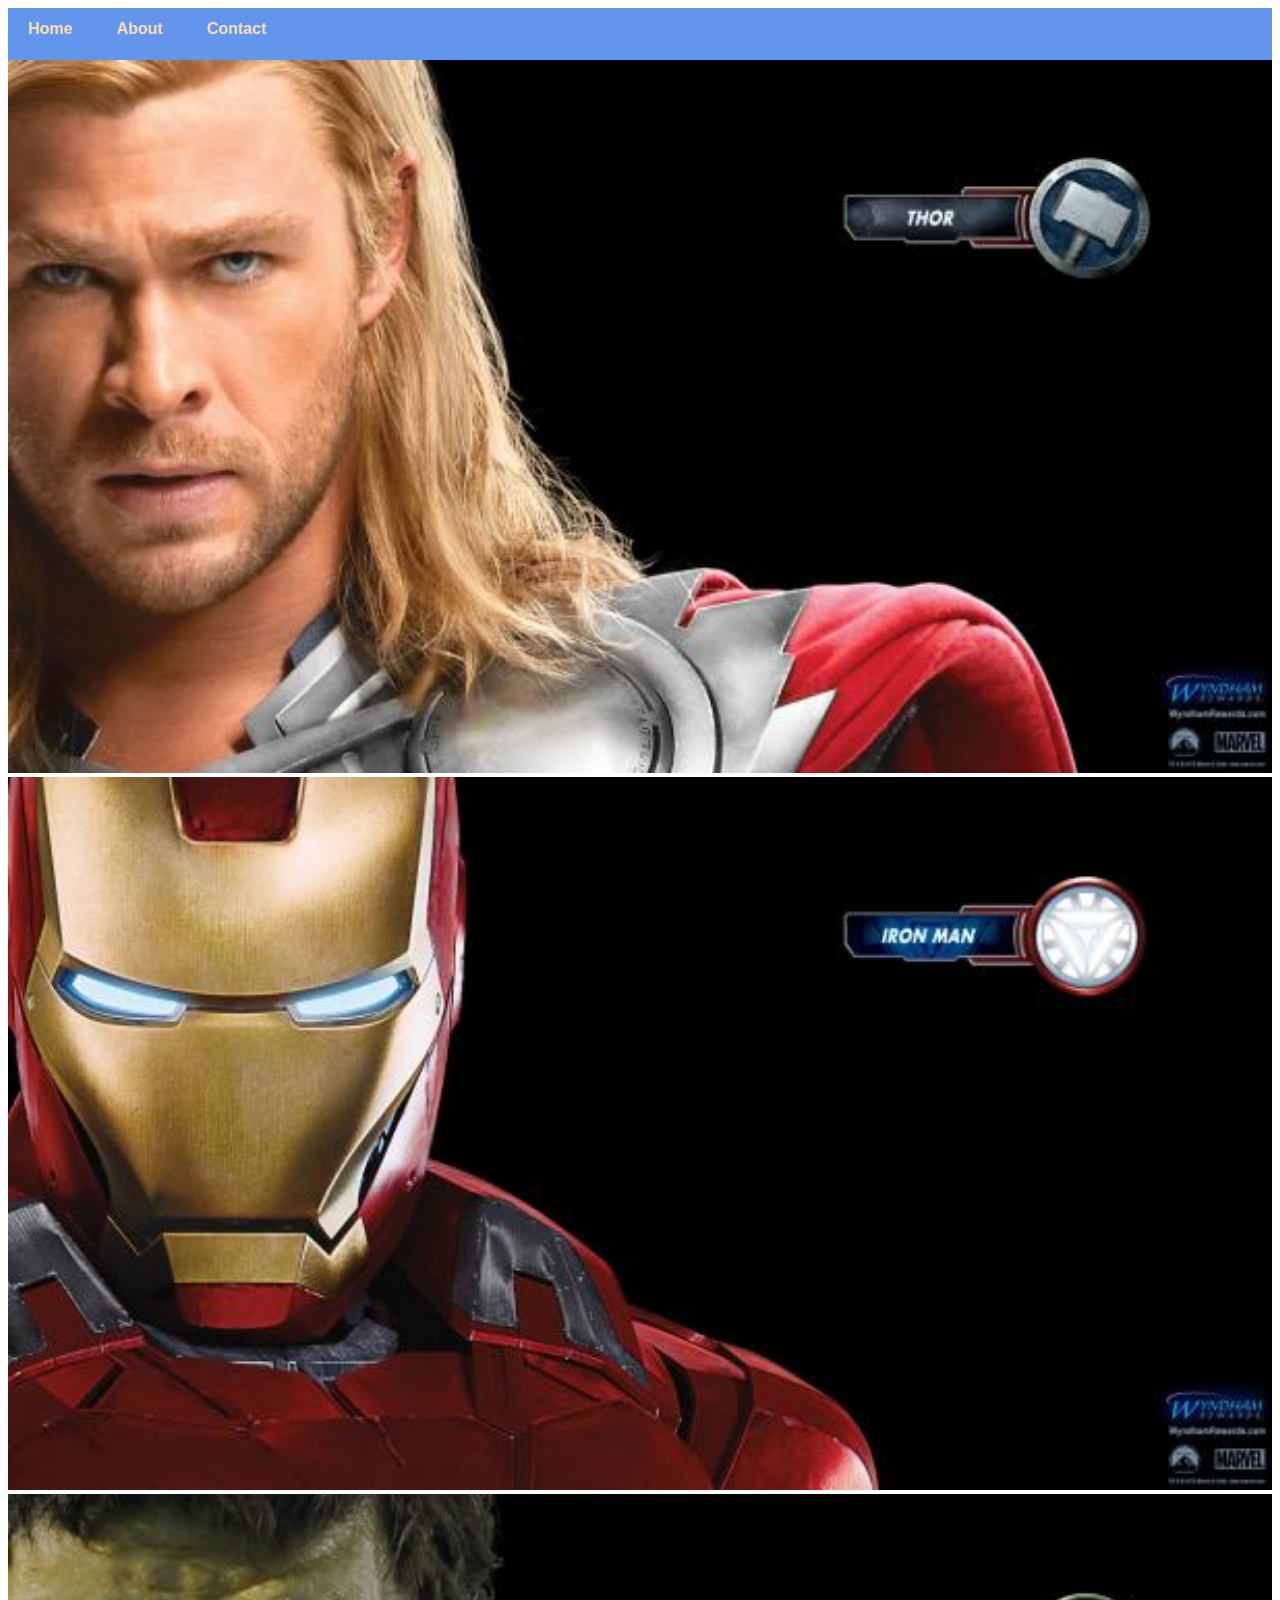
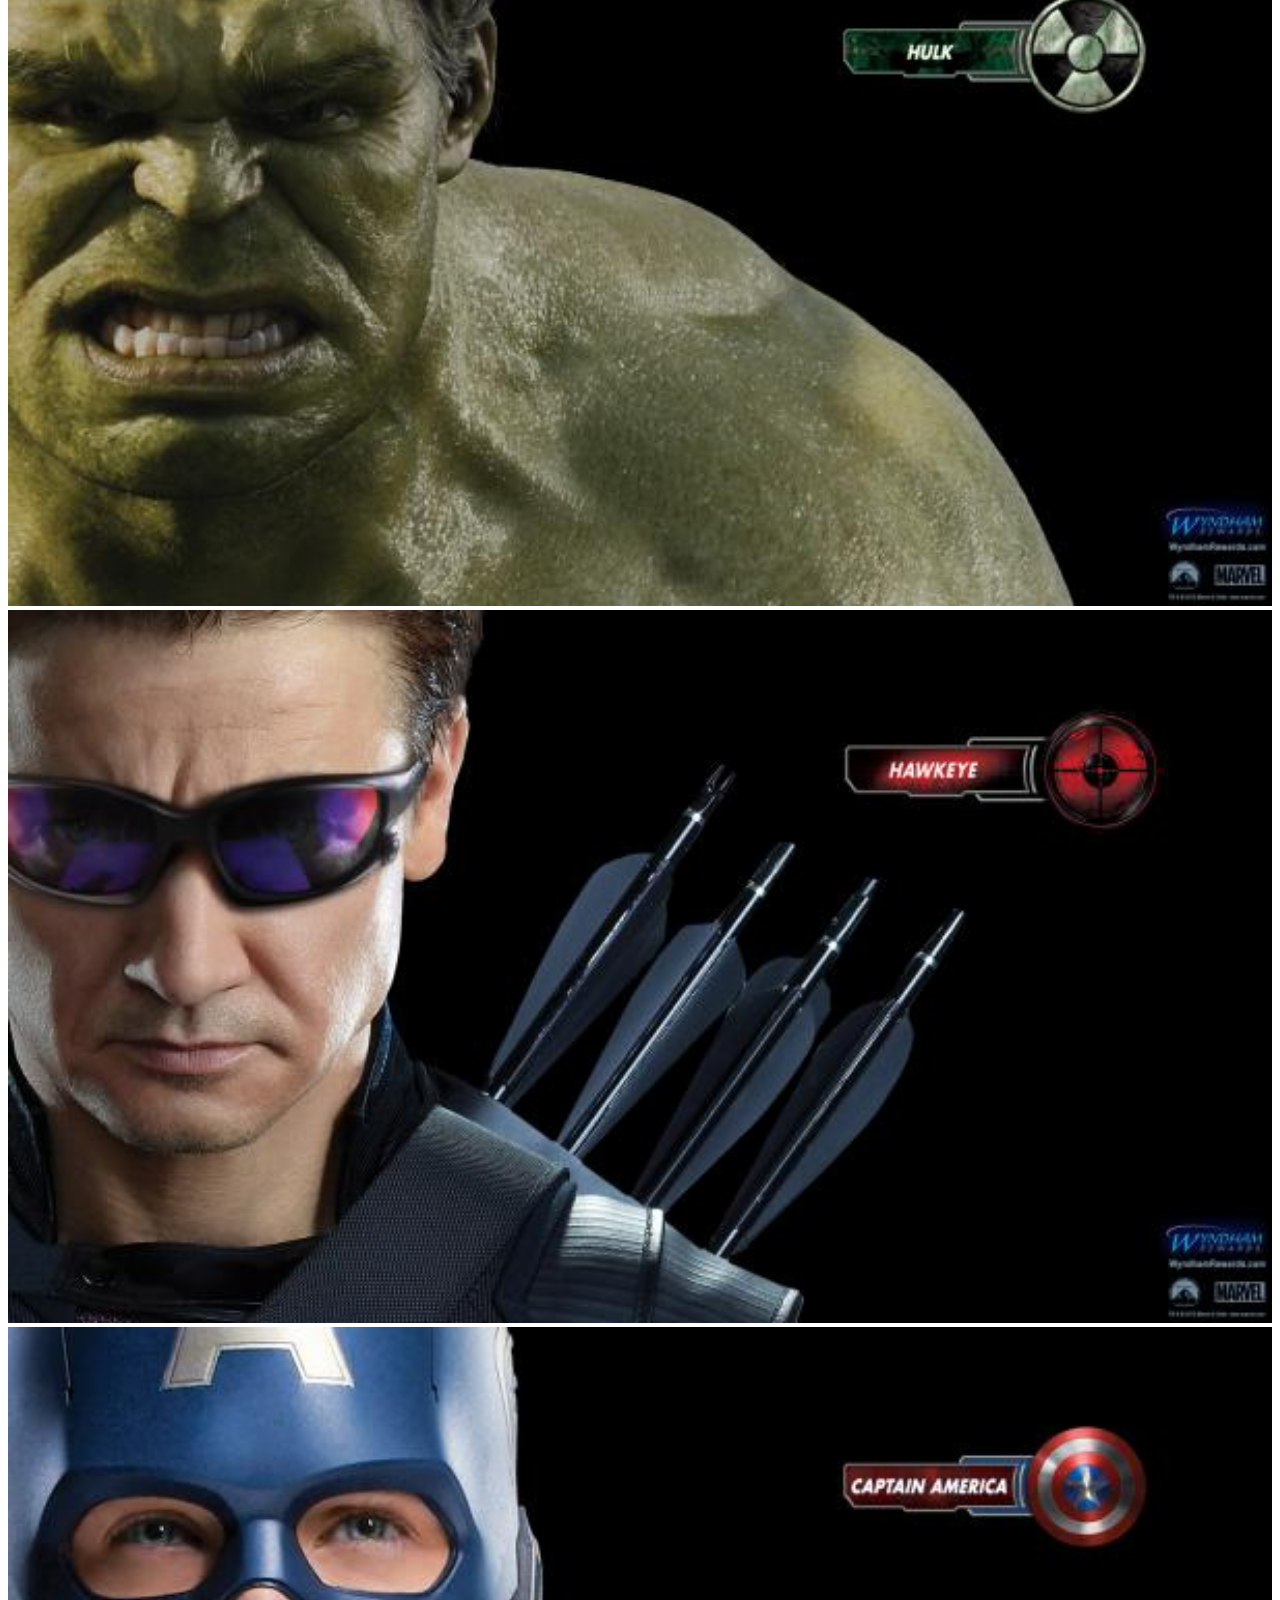
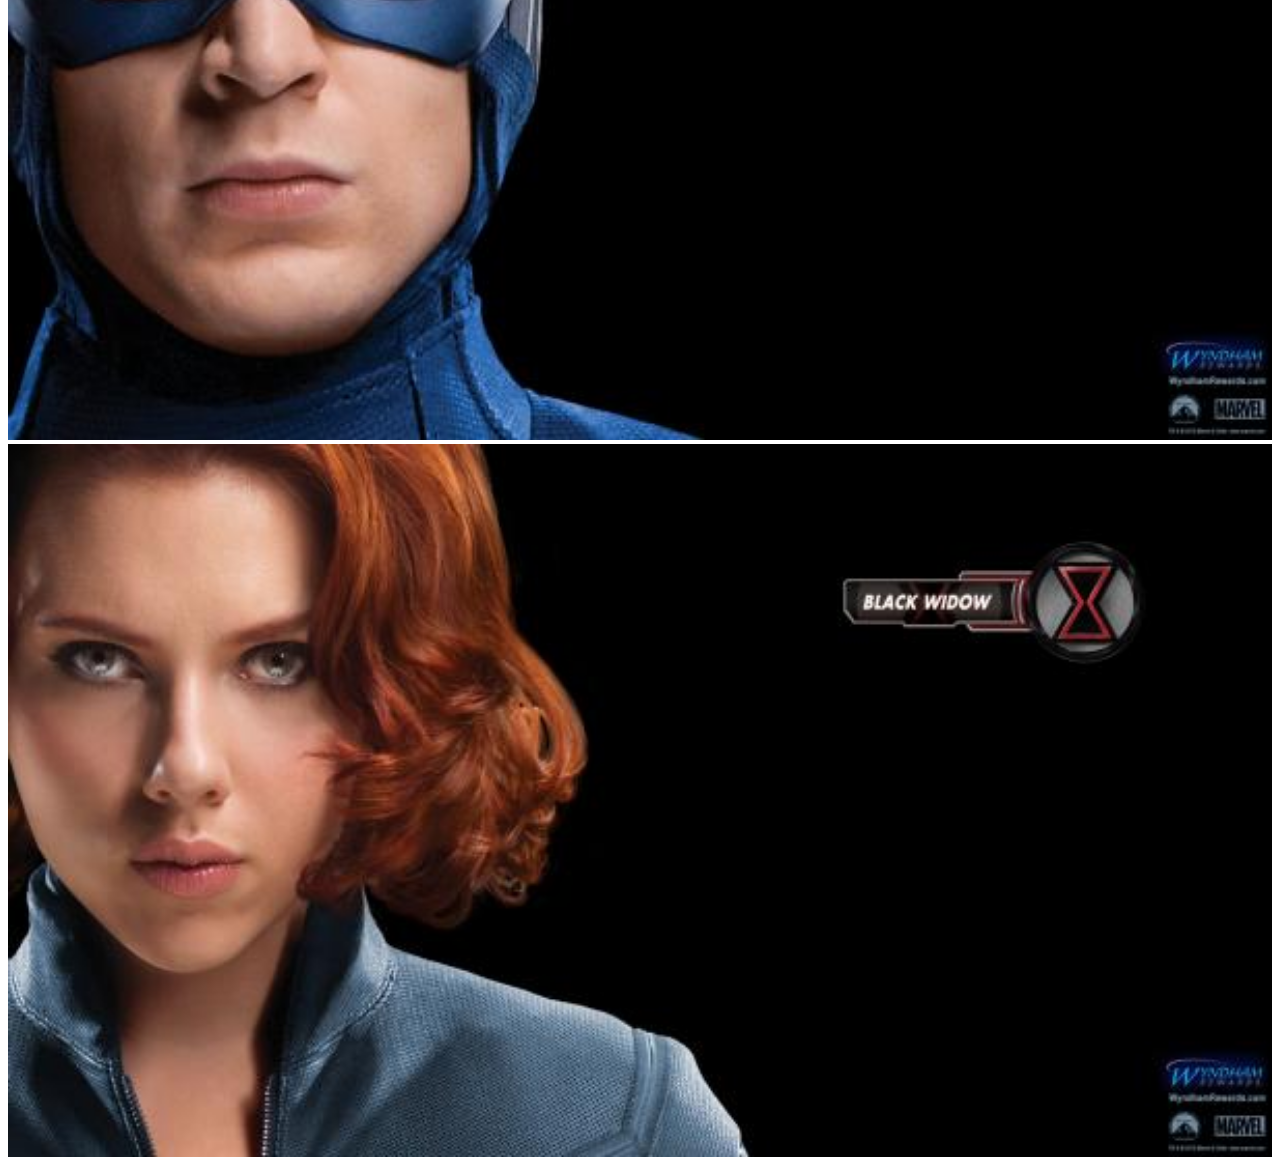
<file: index.html>
<!DOCTYPE html>
<html> 
    <head>

        <link rel="stylesheet" href="style.css">

        <body>

            <div id="menu">
                <a href ="index.html">Home</a>
                <a href ="about.html">About</a>
                <a href ="contact.html">Contact</a>
            </div>

            <div class="gallery">
                <a href="avenger-1.html"a><img src = "images/avengers_01.jpg"/></a>
                <a href="avenger-2.html"a><img src = "images/avengers_02.jpg"/></a>
                <a href="avenger-3.html"a><img src = "images/avengers_03.jpg"/></a>
                <a href="avenger-4.html"a><img src = "images/avengers_04.jpg"/></a>
                <a href="avenger-5.html"a><img src = "images/avengers_05.jpg"/></a>
                <a href="avenger-6.html"a><img src = "images/avengers_06.jpg"/></a>

            </div>

        </body>
    </head>
</html>
</file>
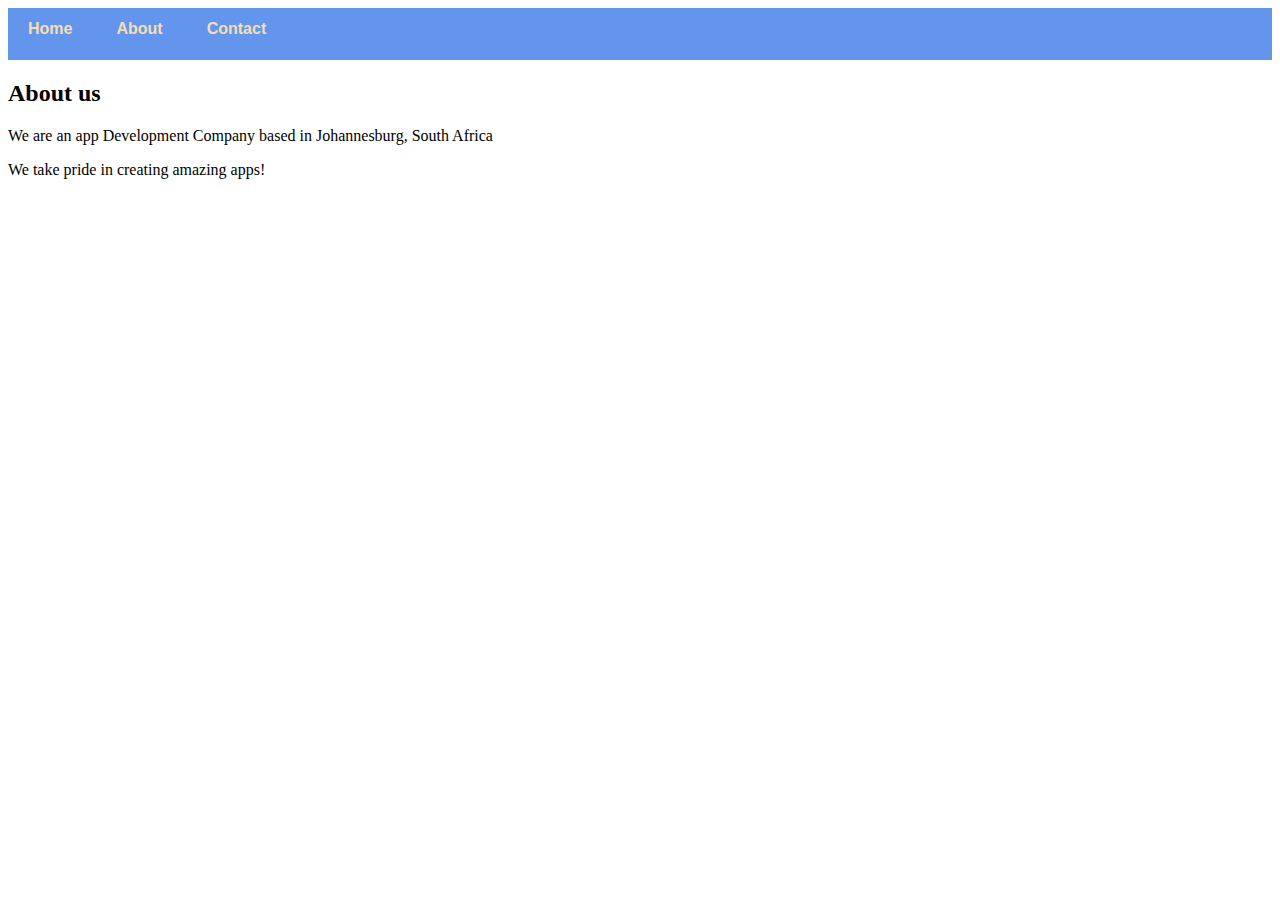
<file: about.html>
<!DOCTYPE html>
<html> 
    <head>

        <link rel="stylesheet" href="style.css">

        <body>

            <div id="menu">
                <a href ="index.html">Home</a>
                <a href ="about.html">About</a>
                <a href ="contact.html">Contact</a>
            </div>
            
            <h2>About us</h2>
           <p>We are an app Development Company based in Johannesburg, South Africa</p>
            <p> We take pride in creating amazing apps!</p>
        </body>
    </head>
</html>
</file>
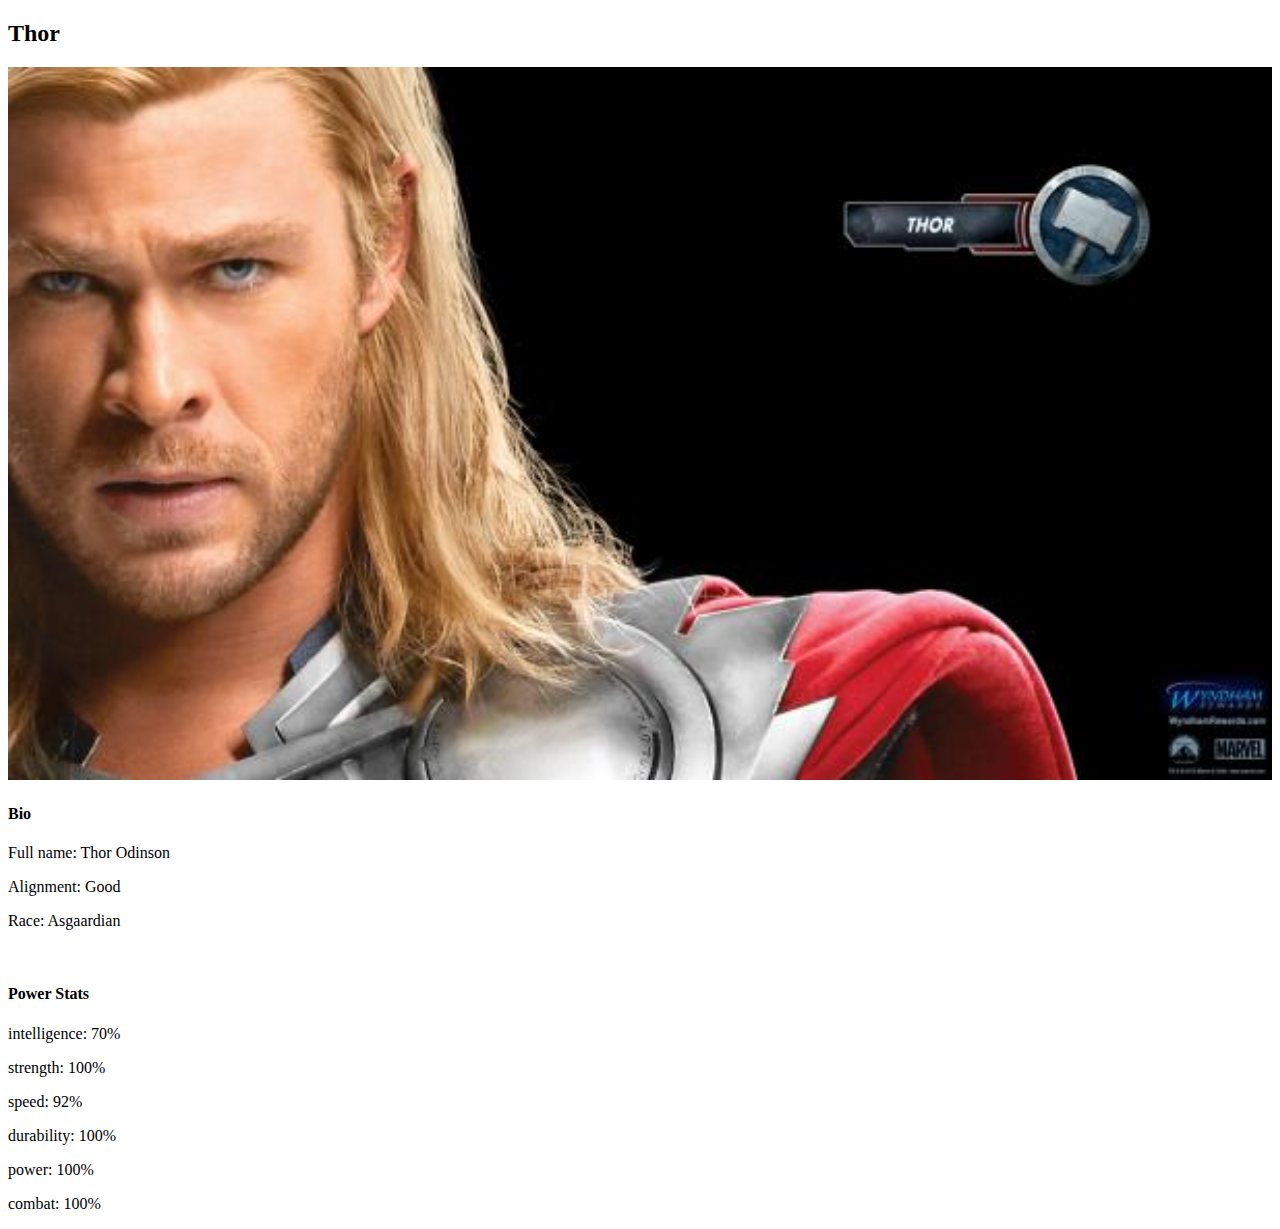
<file: avenger-1.html>
<!DOCTYPE html>
<html> 
    <head>

        <link rel="stylesheet" href="style.css">

        <body>
            <h2>Thor</h2>
            <div class="gallery">
                <img src = "images/avengers_01.jpg" />
            </div>
            <h4>Bio</h4>
            <p>Full name: Thor Odinson</p>
            <p>Alignment: Good </p>
            <p>Race: Asgaardian</p>
            <br/>
            <h4>Power Stats</h4>
            <p>intelligence: 70%</p>
            <p>strength: 100%</p>
            <p>speed: 92%</p>
            <p>durability: 100%</p>
            <p>power: 100%</p>
            <p>combat: 100%</p>
        </body>
    </head>
</html>
</file>
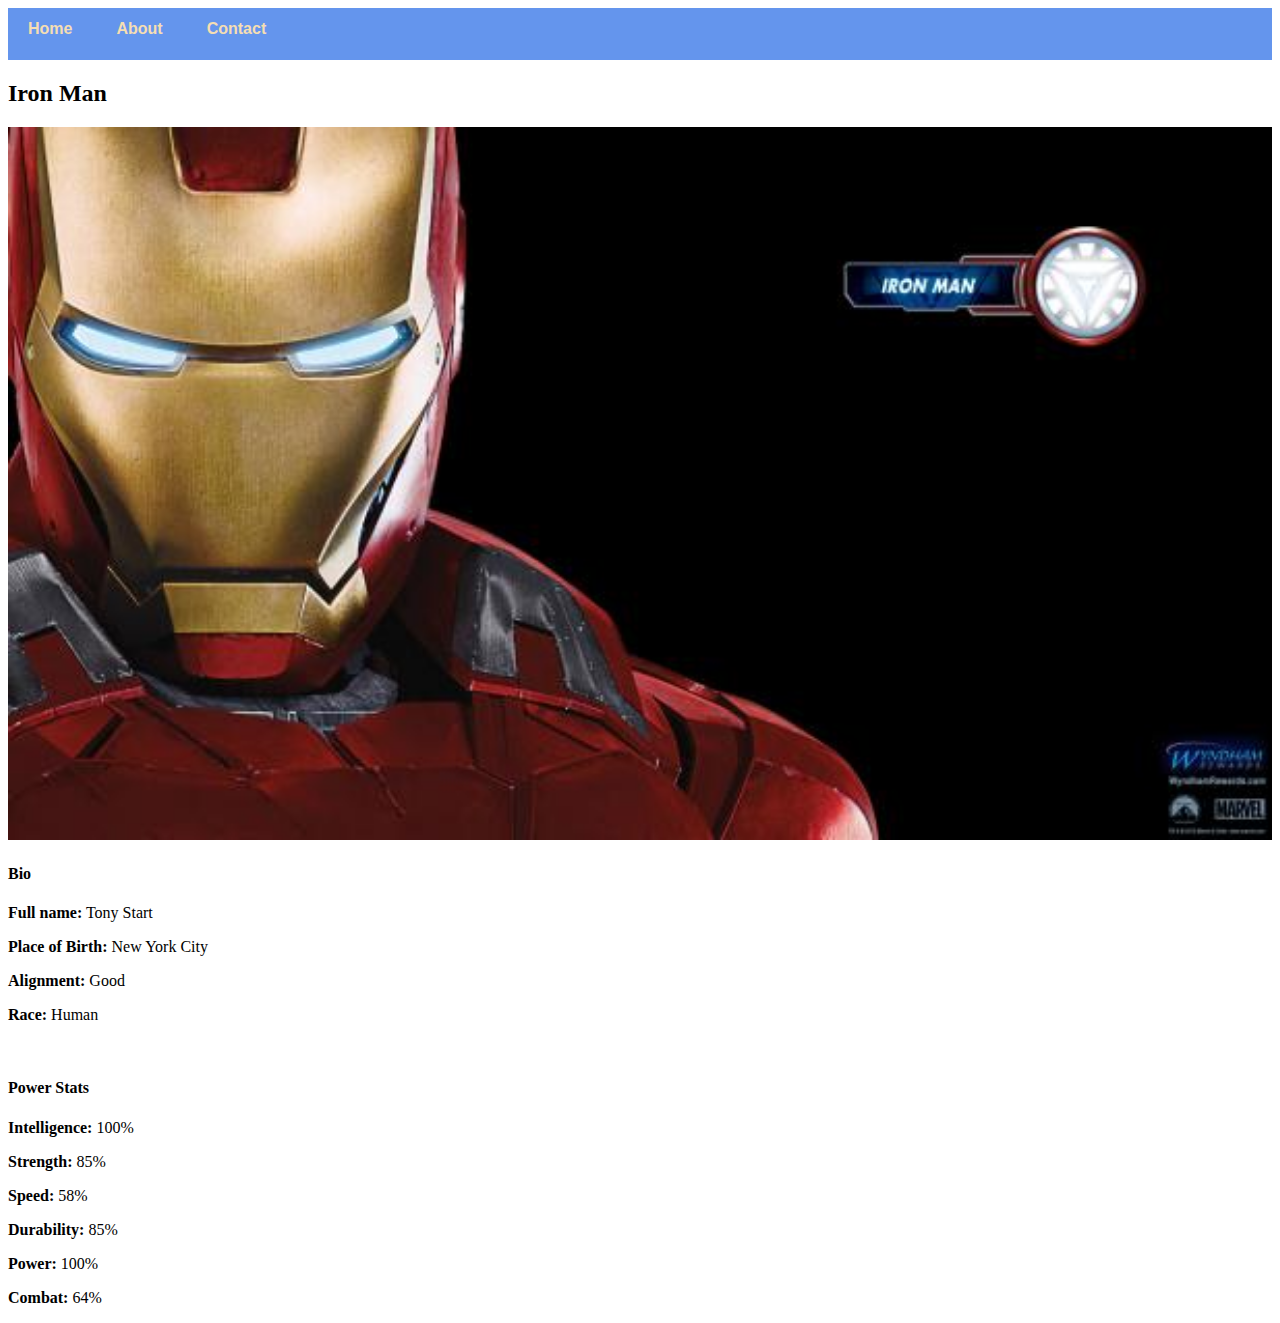
<file: avenger-2.html>
<!DOCTYPE html>
<html> 
    <head>

        <link rel="stylesheet" href="style.css">

        <body>

            <div id="menu">
                <a href ="index.html">Home</a>
                <a href ="about.html">About</a>
                <a href ="contact.html">Contact</a>
            </div>
            
            <h2>Iron Man</h2>
            <div class="gallery">
                <img src = "images/avengers_02.jpg" />
            </div>
            <h4>Bio</h4>
            <p><b>Full name:</b> Tony Start</p>
            <p><b>Place of Birth:</b> New York City</p>
            <p><b>Alignment:</b> Good </p>
            <p><b>Race:</b> Human</p>
            <br/>
            <h4>Power Stats</h4>
            <p><b>Intelligence:</b> 100%</p>
            <p><b>Strength:</b> 85%</p>
            <p><b>Speed:</b> 58%</p>
            <p><b>Durability:</b> 85%</p>
            <p><b>Power:</b> 100%</p>
            <p><b>Combat:</b> 64%</p>
        </body>
    </head>
</html>
</file>
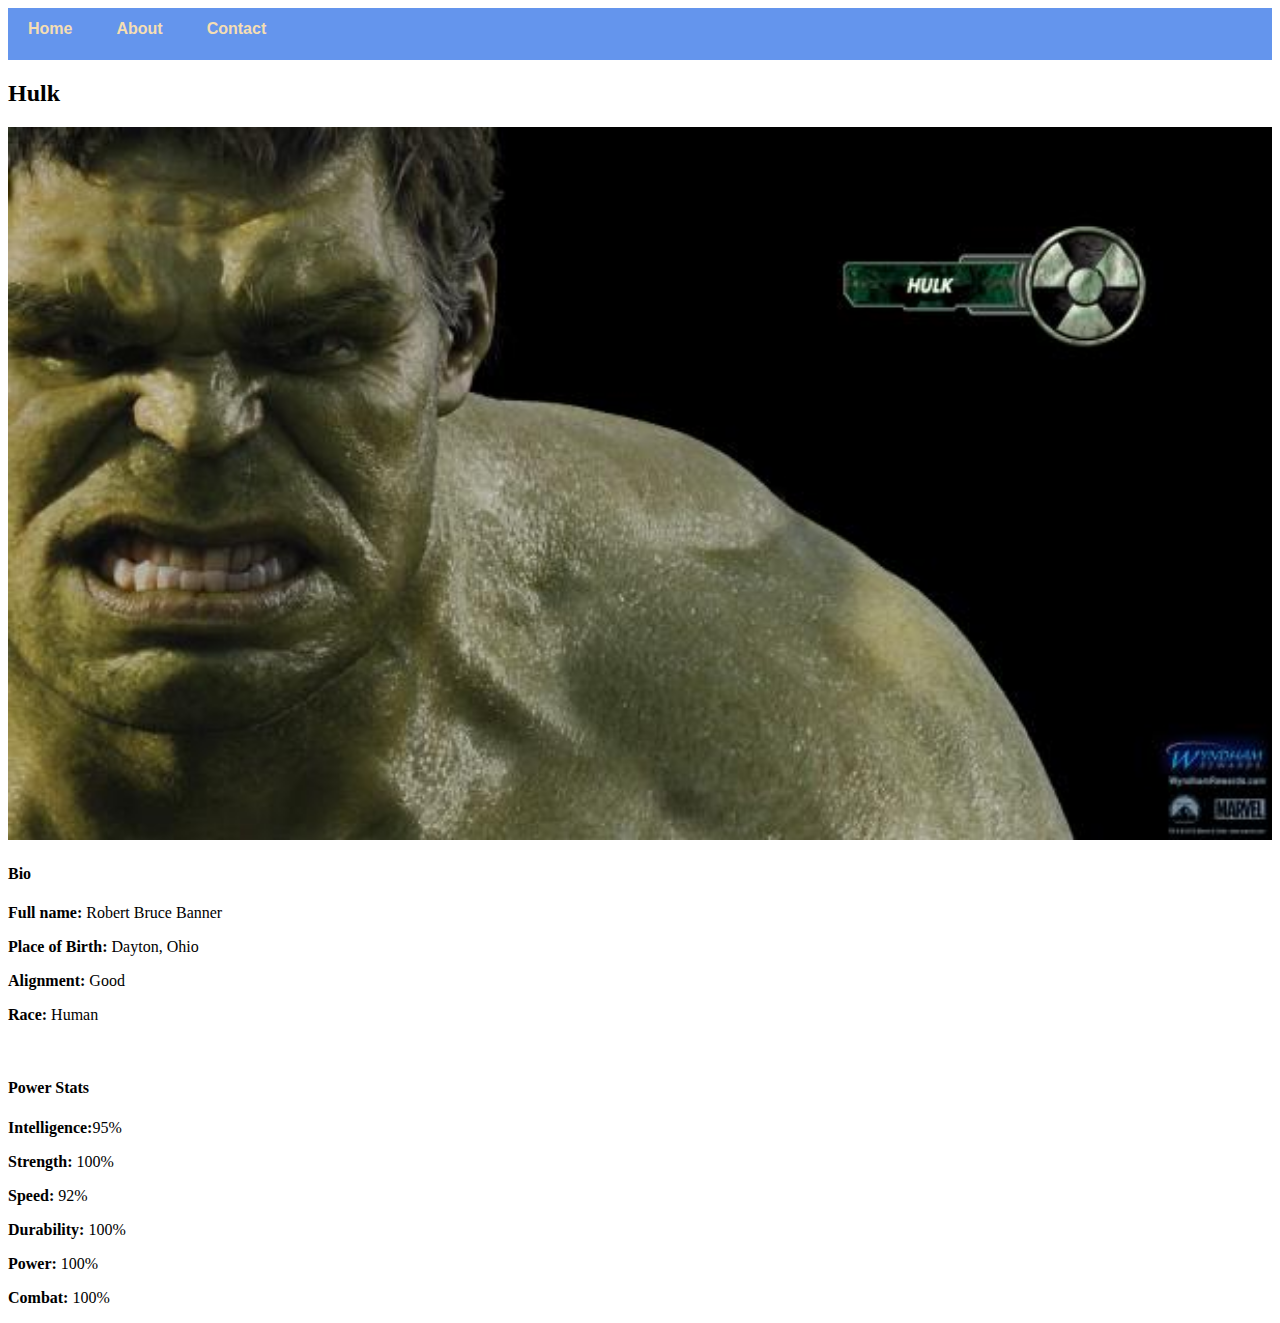
<file: avenger-3.html>
<!DOCTYPE html>
<html> 
    <head>

        <link rel="stylesheet" href="style.css">

        <body>

            <div id="menu">
                <a href ="index.html">Home</a>
                <a href ="about.html">About</a>
                <a href ="contact.html">Contact</a>
            </div>
            
            <h2>Hulk</h2>
            <div class="gallery">
                <img src = "images/avengers_03.jpg" />
            </div>
            <h4>Bio</h4>
            <p><b>Full name:</b> Robert Bruce Banner</p>
            <p> <b>Place of Birth:</b> Dayton, Ohio</p>
            <p><b>Alignment:</b> Good </p>
            <p><b>Race:</b> Human</p>
            <br/>
            <h4>Power Stats</h4>
            <p><b>Intelligence:</b>95%</p>
            <p><b>Strength:</b> 100%</p>
            <p><b>Speed:</b> 92%</p>
            <p><b>Durability:</b> 100%</p>
            <p><b>Power:</b> 100%</p>
            <p><b>Combat:</b> 100%</p>
        </body>
    </head>
</html>
</file>
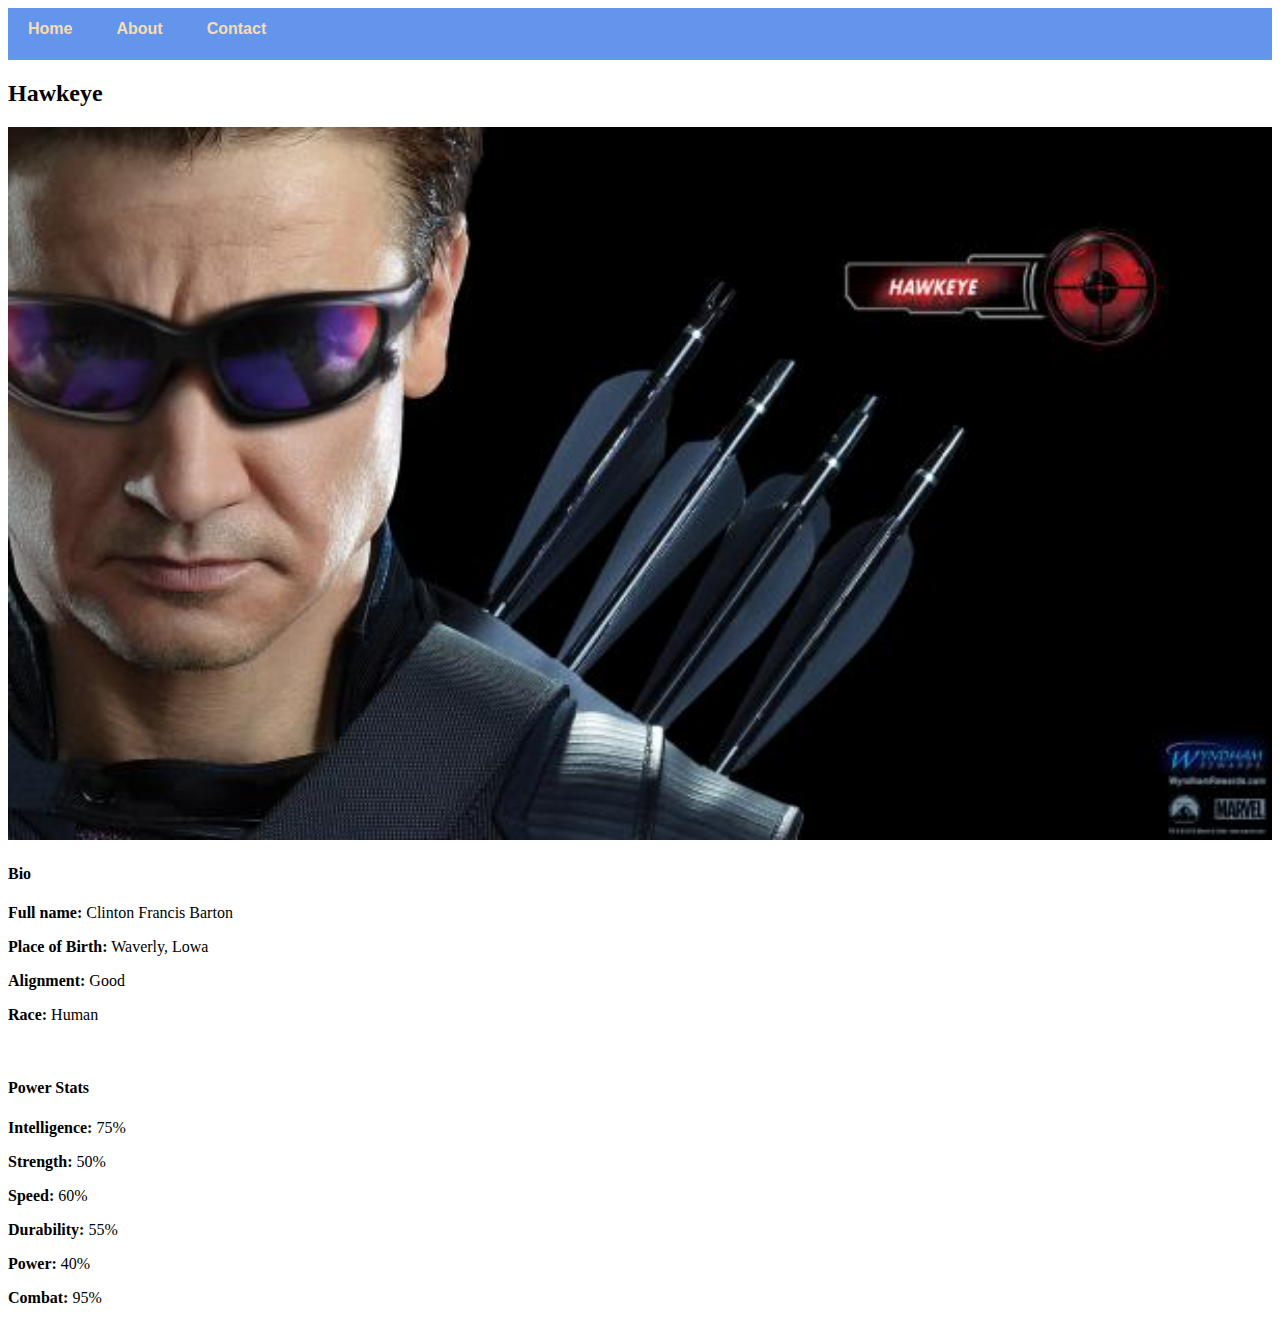
<file: avenger-4.html>
<!DOCTYPE html>
<html> 
    <head>

        <link rel="stylesheet" href="style.css">

        <body>

            <div id="menu">
                <a href ="index.html">Home</a>
                <a href ="about.html">About</a>
                <a href ="contact.html">Contact</a>
            </div>
            
            <h2>Hawkeye</h2>
            <div class="gallery">
                <img src = "images/avengers_04.jpg" />
            </div>
            <h4>Bio</h4>
            <p><b>Full name:</b> Clinton Francis Barton</p>
            <p> <b>Place of Birth:</b> Waverly, Lowa</p>
            <p><b>Alignment:</b> Good </p>
            <p><b>Race:</b> Human</p>
            <br/>
            <h4>Power Stats</h4>
            <p><b>Intelligence:</b> 75%</p>
            <p><b>Strength:</b> 50%</p>
            <p><b>Speed:</b> 60%</p>
            <p><b>Durability:</b> 55%</p>
            <p><b>Power:</b> 40%</p>
            <p><b>Combat:</b> 95%</p>
        </body>
    </head>
</html>
</file>
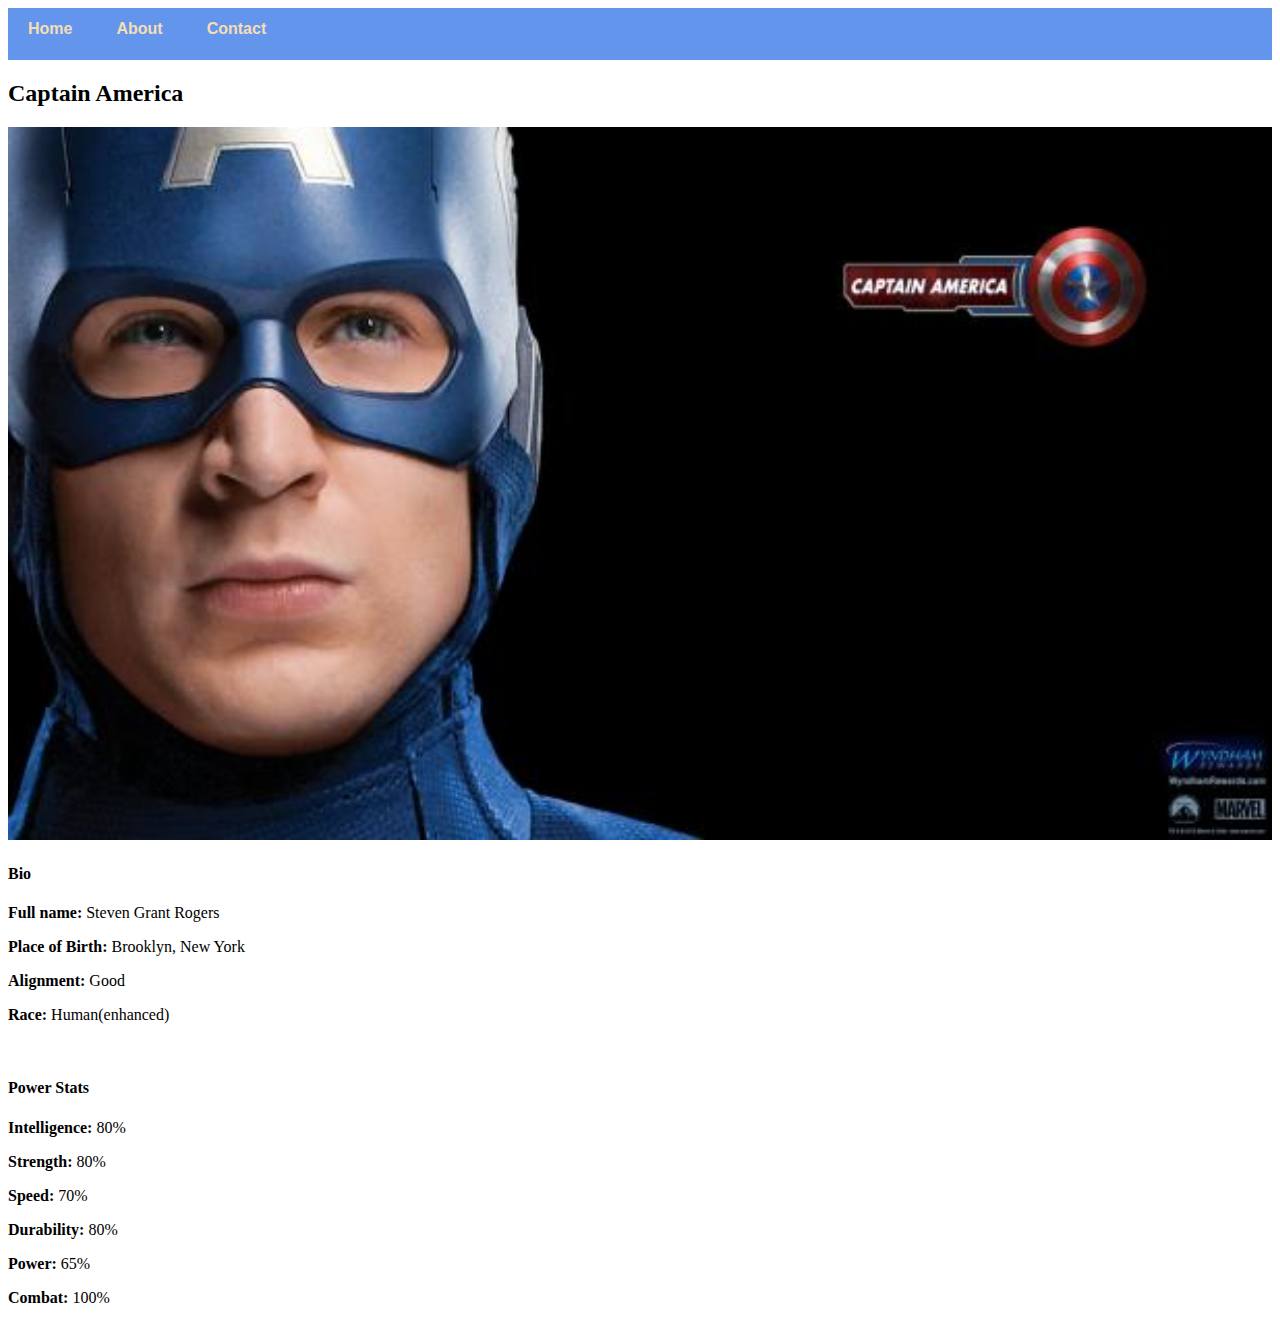
<file: avenger-5.html>
<!DOCTYPE html>
<html> 
    <head>

        <link rel="stylesheet" href="style.css">

        <body>

            <div id="menu">
                <a href ="index.html">Home</a>
                <a href ="about.html">About</a>
                <a href ="contact.html">Contact</a>
            </div>
            
            <h2>Captain America</h2>
            <div class="gallery">
                <img src = "images/avengers_05.jpg" />
            </div>
            <h4>Bio</h4>
            <p><b>Full name:</b> Steven Grant Rogers</p>
            <p> <b>Place of Birth:</b> Brooklyn, New York</p>
            <p><b>Alignment:</b> Good </p>
            <p><b>Race:</b> Human(enhanced)</p>
            <br/>
            <h4>Power Stats</h4>
            <p><b>Intelligence:</b> 80%</p>
            <p><b>Strength:</b> 80%</p>
            <p><b>Speed:</b> 70%</p>
            <p><b>Durability:</b> 80%</p>
            <p><b>Power:</b> 65%</p>
            <p><b>Combat:</b> 100%</p>
        </body>
    </head>
</html>
</file>
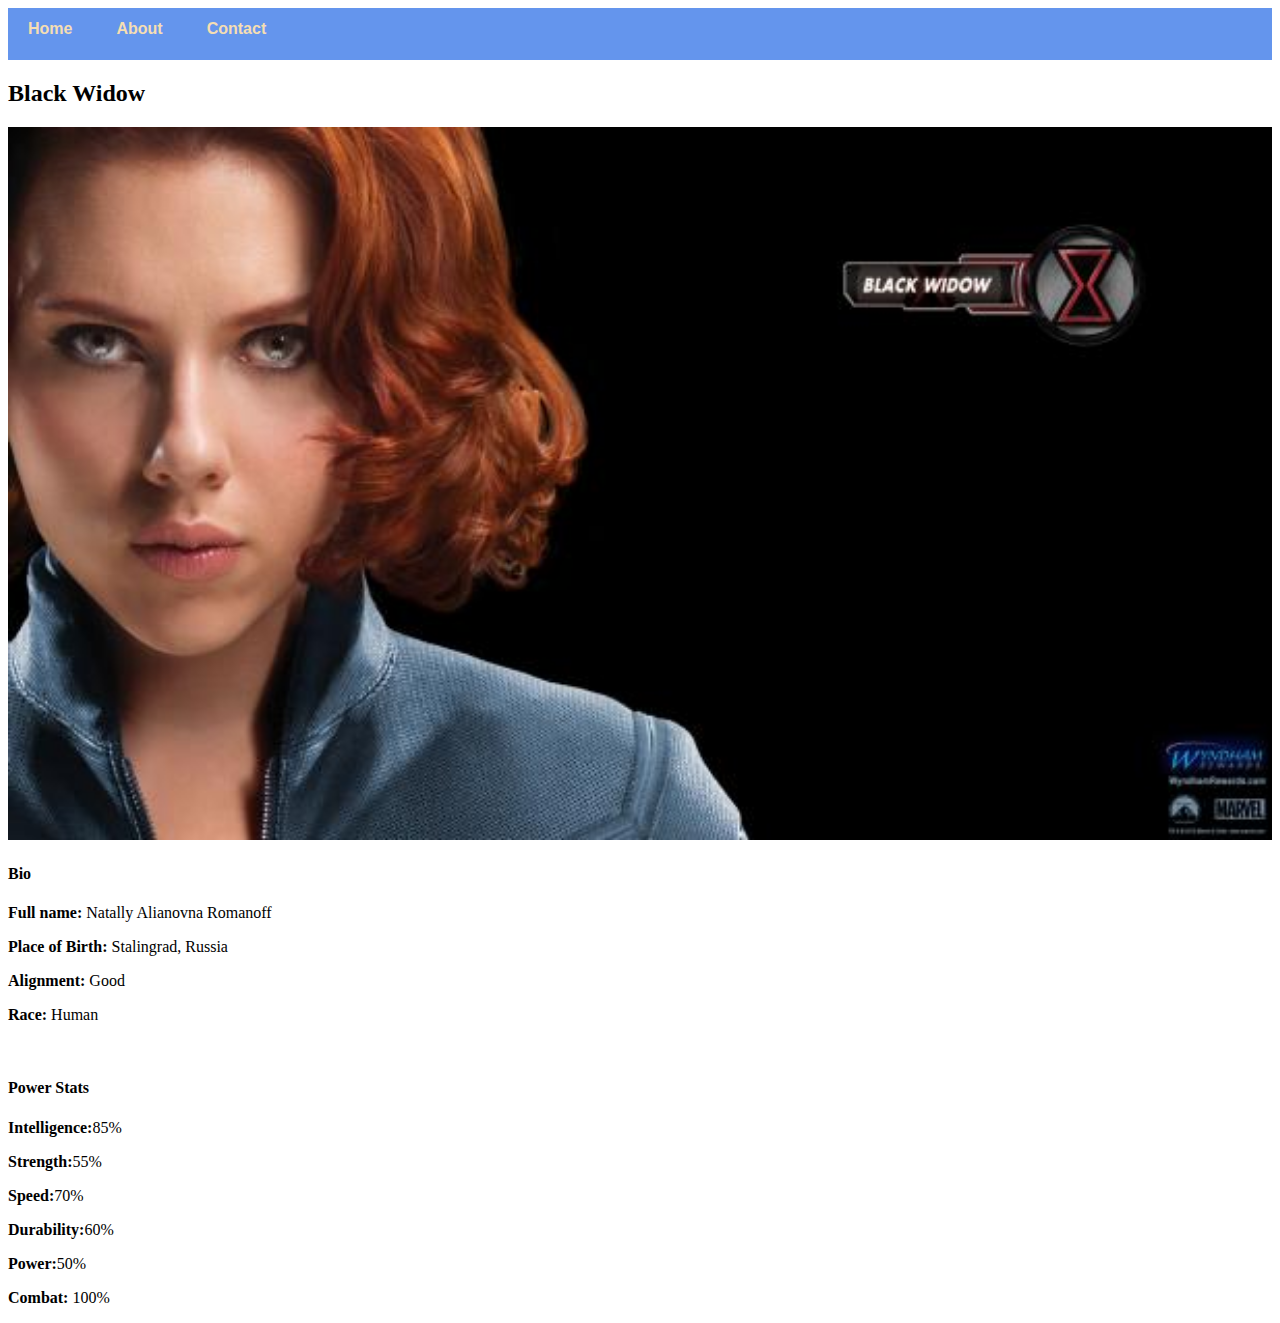
<file: avenger-6.html>
<!DOCTYPE html>
<html> 
    <head>

        <link rel="stylesheet" href="style.css">

        <body>

            <div id="menu">
                <a href ="index.html">Home</a>
                <a href ="about.html">About</a>
                <a href ="contact.html">Contact</a>
            </div>
            
            <h2>Black Widow</h2>
            <div class="gallery">
                <img src = "images/avengers_06.jpg" />
            </div>
            <h4>Bio</h4>
            <p><b>Full name:</b> Natally Alianovna Romanoff</p>
            <p> <b>Place of Birth:</b> Stalingrad, Russia</p>
            <p><b>Alignment:</b> Good </p>
            <p><b>Race:</b> Human</p>
            <br/>
            <h4>Power Stats</h4>
            <p><b>Intelligence:</b>85%</p>
            <p><b>Strength:</b>55%</p>
            <p><b>Speed:</b>70%</p>
            <p><b>Durability:</b>60%</p>
            <p><b>Power:</b>50%</p>
            <p><b>Combat:</b> 100%</p>
        </body>
    </head>
</html>
</file>
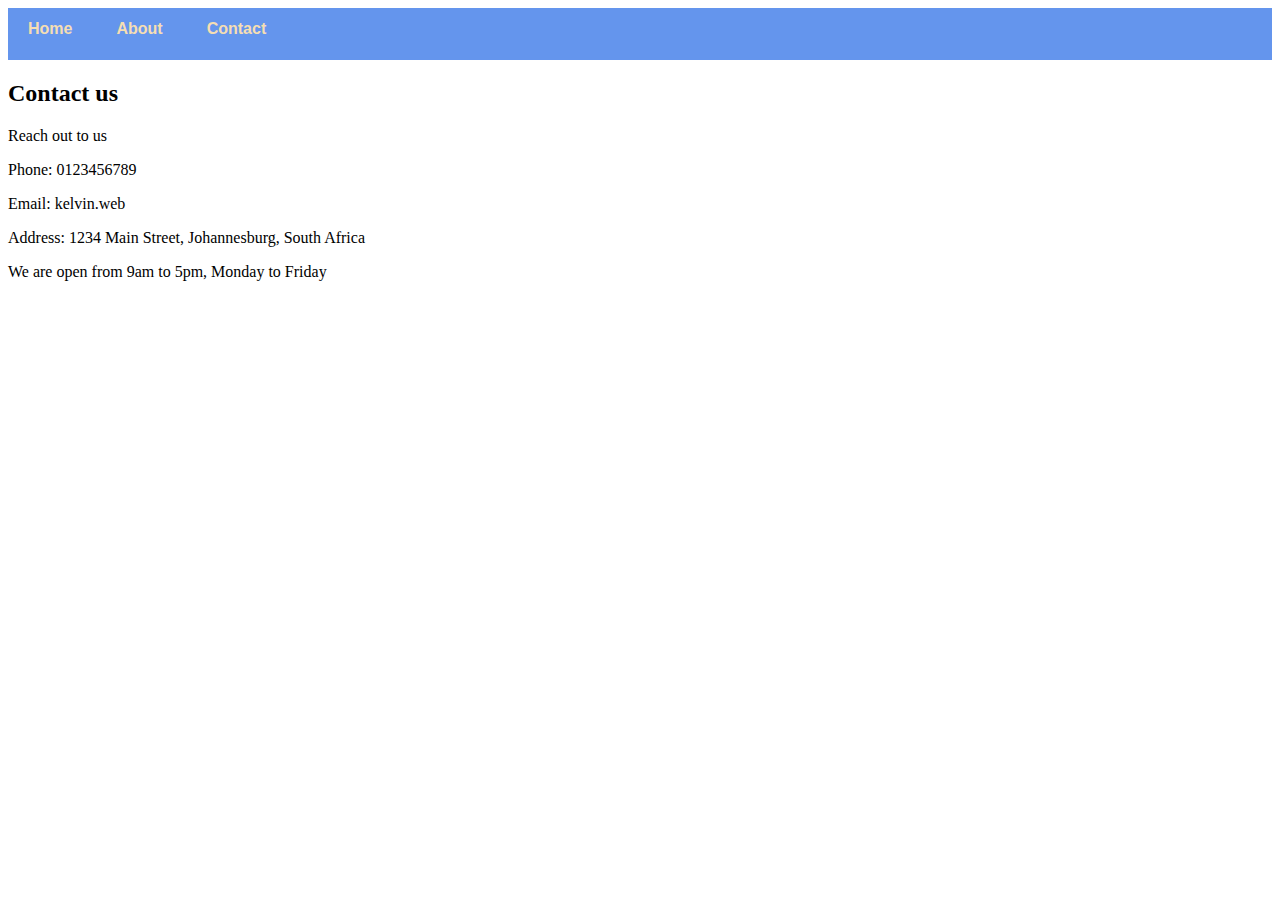
<file: contact.html>
<!DOCTYPE html>
<html> 
    <head>

        <link rel="stylesheet" href="style.css">

        <body>

            <div id="menu">
                <a href ="index.html">Home</a>
                <a href ="about.html">About</a>
                <a href ="contact.html">Contact</a>
            </div>

            <h2>Contact us</h2>
           <p>Reach out to us</p>
            <p>Phone: 0123456789</p>
            <p>Email: kelvin.web</p>
            <p>Address: 1234 Main Street, Johannesburg, South Africa</p>
            <p>We are open from 9am to 5pm, Monday to Friday</p>
        </body>
    </head>
</html>
</file>
<file: style.css>
.gallery img{
    width: 100%;
}

#menu{
    width: 100%;
    height: 40px;
    background-color: cornflowerblue;
    padding-top: 12px;
}

#menu a{
    color: wheat;
    font-family: Arial, Helvetica, sans-serif;
    font: 18px;
    text-decoration: none;
    font-weight: 800;

    padding-left: 20px;
    padding-right: 20px;;
}

#menu a:hover{
    color: #5077bd;
}
</file>
